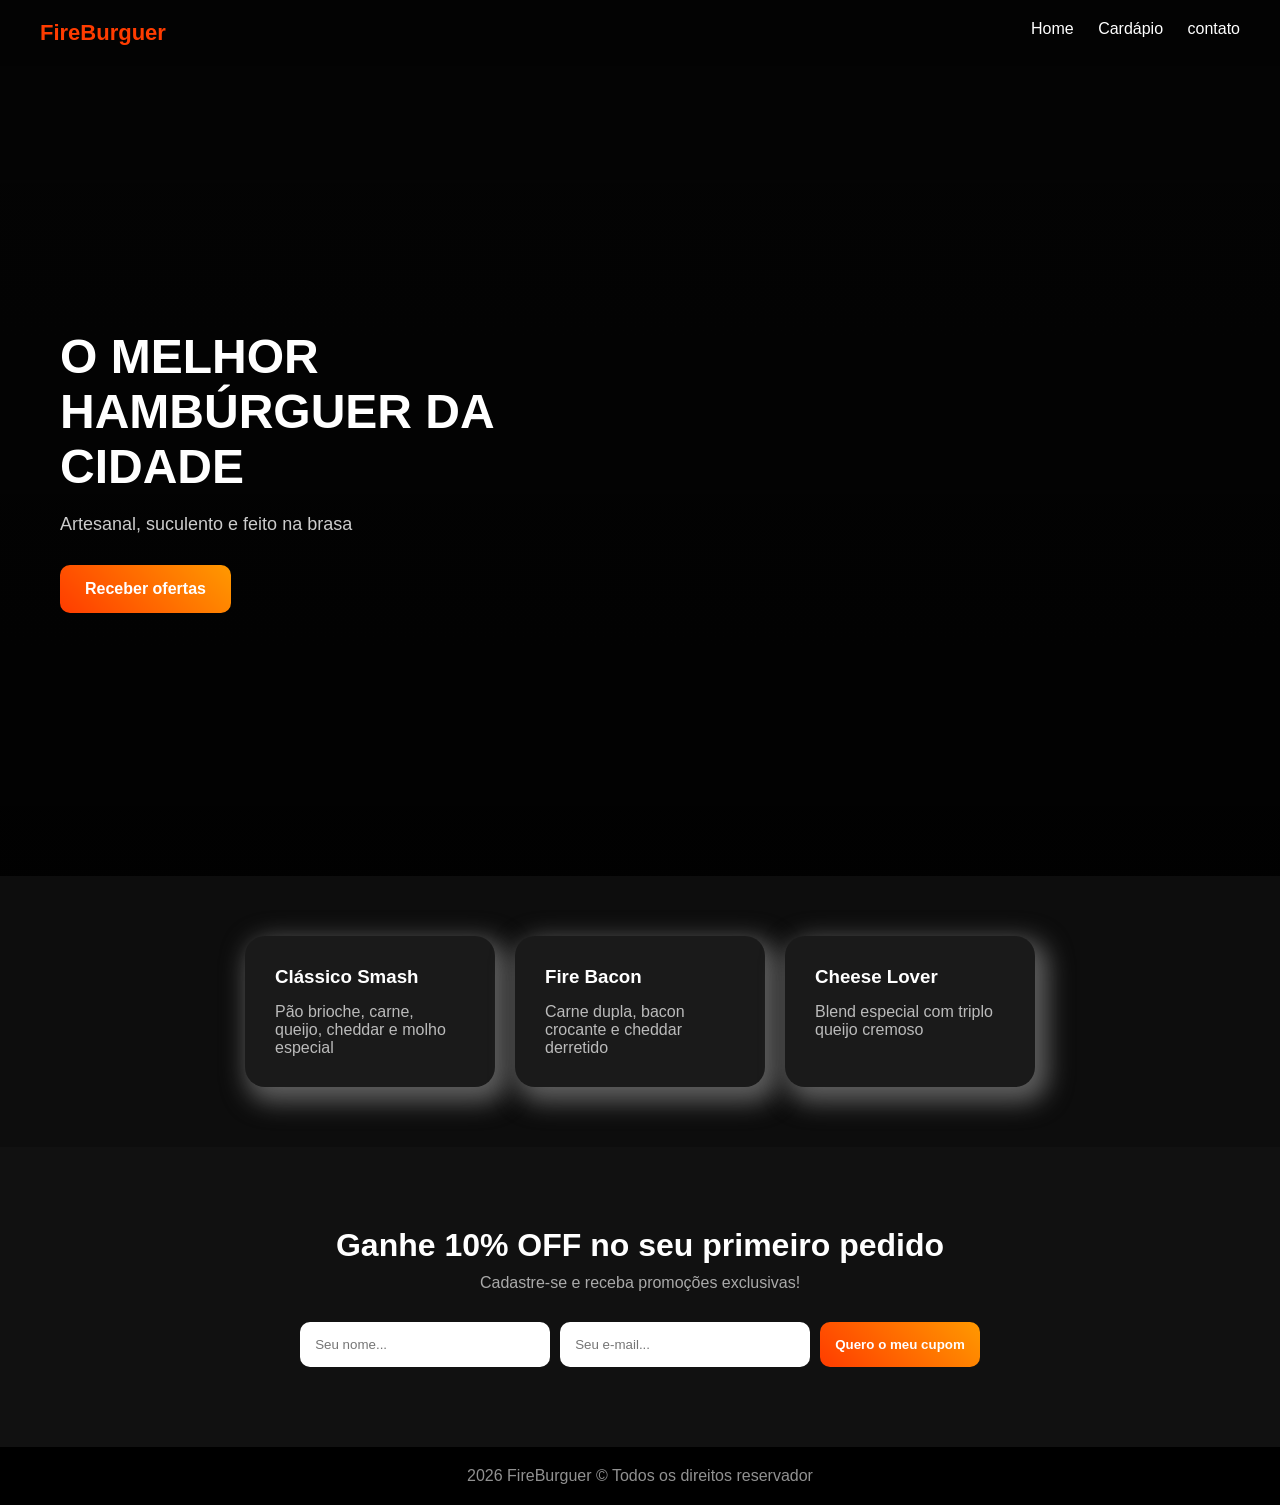
<file: Aula_4/hamburgueria/index.html>
<!DOCTYPE html>
<html lang="pt-BR">

<head>
    <meta charset="UTF-8">
    <meta name="viewport" content="width=device-width, initial-scale=1.0">
    <title>FireBurguer</title>

    <link rel="stylesheet" href="style.css">
</head>

<body>
    <header class="header">
        <div class="logo">
            FireBurguer
        </div>
        <nav>
            <a href="#">Home</a>
            <a href="#">Cardápio</a>
            <a href="#">contato</a>
        </nav>
    </header>


    <section class="hero">
        <div class="hero-text">
            <h1>
                O MELHOR HAMBÚRGUER DA CIDADE
            </h1>
            <P>Artesanal, suculento e feito na brasa</P>
            <a href="#" class="btn">
                Receber ofertas
            </a>
        </div>
    </section>

    <section class="cards">
        <div class="card">
            <h3>Clássico Smash</h3>
            <p>Pão brioche, carne, queijo, cheddar e molho especial</p>
        </div>

        <div class="card">
            <h3>Fire Bacon</h3>
            <p>Carne dupla, bacon crocante e cheddar derretido</p>
        </div>

        <div class="card">
            <h3>Cheese Lover</h3>
            <p>Blend especial com triplo queijo cremoso</p>
        </div>
    </section>

    <!-- CTA -> induz a pessoa a criar - Click To Action -->
    <section class="cta" id="form">
        <h2>Ganhe 10% OFF no seu primeiro pedido</h2>
        <p>Cadastre-se e receba promoções exclusivas!</p>

        <form class="form">
            <input type="text" placeholder="Seu nome..." required>
            <input type="email" placeholder="Seu e-mail..." required>

            <button type="submit">Quero o meu cupom</button>
        </form>
    </section>

    <footer>
        <p>2026 FireBurguer &copy; Todos os direitos reservador</p>
    </footer>
</body>

</html>
</file>
<file: Aula_4/hamburgueria/style.css>
* {
    margin: 0;
    padding: 0;
    box-sizing: border-box;
    /*Zera as ,argens do itens*/
    font-family: 'Segoe UI', Tahoma, Geneva, Verdana, sans-serif;
}

body {
    background-color: #0d0d0d;
    color: #fff;
}

.header {
    display: flex;
    justify-content: space-between;
    /*Logo d eum lado, menu no outro*/
    padding: 20px 40px;
    /*(top and bottom) e (right and left)*/
    background: rgba(0, 0, 0, 0.8);
}

.logo {
    font-weight: bold;
    font-size: 22px;
    color: #ff3c00;
}

nav a {
    color: #fff;
    margin-left: 20px;
    text-decoration: none;
}

nav a:hover {
    color: #ff3c00;
}

.hero {
    height: 90vh;
    background: linear-gradient(rgba(0, 0, 0, 0.7), rgba(0, 0, 0, 0.9)),
        url("https://images.unsplash.com/photo-1550547660-d9450f859349");
    background-size: cover;
    background-position: center;
    display: flex;
    align-items: center;
    padding: 0 60px;
}

.hero-text {
    max-width: 600px;
}

.hero h1 {
    font-size: 48px;
    margin-bottom: 20px;
}

.hero p {
    font-size: 18px;
    margin-bottom: 30px;
    color: #ccc;
}

.btn {
    background: linear-gradient(45deg, #ff3c00, #ff9900);
    padding: 15px 25px;
    color: white;
    text-decoration: none;
    border-radius: 10px;
    font-weight: bold;
    transition: 0.3s;
    display: inline-block;
}

.btn:hover {
    color: #0d0d0d;
    transition: 0.3s;
    transform: scale(1.05);
}

.cards {
    display: flex;
    gap: 20px;
    padding: 60px;
    justify-content: center;
}

.card {
    background-color: #1a1a1a;
    padding: 30px;
    border-radius: 20px;
    width: 250px;
    transition: 0.3s;
    -webkit-box-shadow: 7px 9px 25px 6px rgba(107, 107, 107, 0.87);
    box-shadow: 7px 9px 25px 6px rgba(107, 107, 107, 0.87);
}

.card h3 {
    margin-bottom: 15px;
}

.card p {
    color: #bbb;
}

.cta {
    text-align: center;
    padding: 80px 20px;
    background-color: #111;
}

.cta p {
    color: #aaa;
    margin-bottom: 30px;
}

.cta h2 {
    font-size: 32px;
    margin-bottom: 10px;
}

.form {
    display: flex;
    justify-content: center;
    gap: 10px;
}

.form input {
    padding: 15px;
    border-radius: 10px;
    border: none;
    width: 250px;
}

.form button {
    background: linear-gradient(45deg, #ff3c00, #ff9900);
    border: none;
    padding: 15px 15px;
    border-radius: 10px;
    color: white;
    font-weight: bold;
    cursor: pointer;
}

footer{
    text-align: center;
    padding: 20px;
    background: #000;
    color: #919191;
}
</file>
